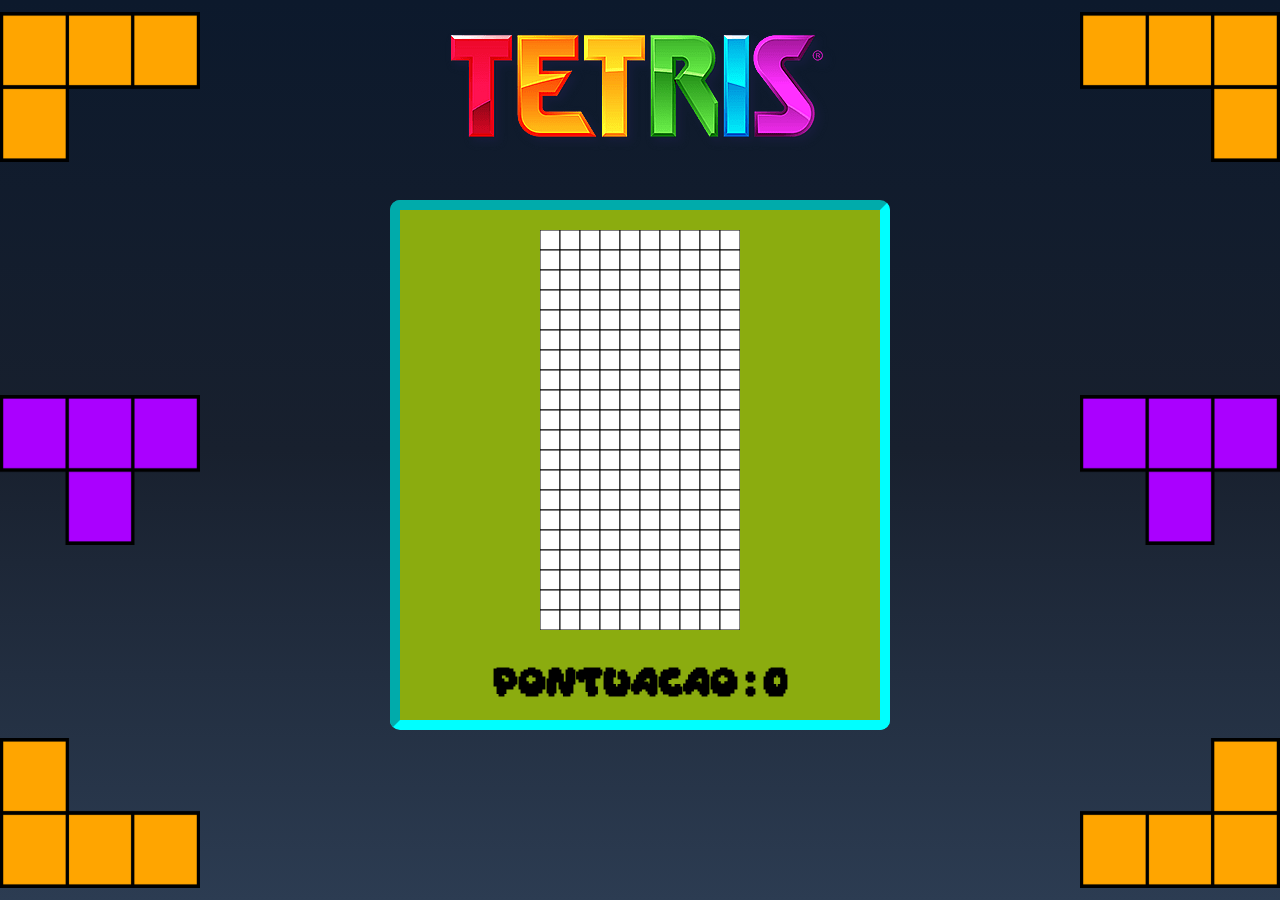
<file: src/index.html>
<!DOCTYPE html>
<html lang="en">
<head>
    <meta charset="UTF-8">
    <meta name="viewport" content="width=device-width, initial-scale=1.0">
    <link rel="stylesheet" href="style.css">
    <title>Tetris</title>
    <style>
        #score{
            display: inline-block;
        }
        div{
            font-size: 25px;
            font-weight: bold;
            font-family: monospace;
            text-align: center;
        }
        canvas{
            display: block;
            margin:0 auto;
        }
    </style>
</head>
<body>
    <div class="header">
        <div class="img">
            <img src="img/tetris_peca.png" alt="peca" id="peca">
        </div>
        <div class="Title">
            <img src="img/tetris_logo2.png" alt="">
        </div>
        <div class="img">
            <img src="img/tetris_peca.png" alt="peca" id="peca2">
        </div>
    </div>

    <div class="middle">
        <div class="img">
            <img src="img/tetris_peca3.png" alt="peca" id="peca">
        </div>
        <div class="container jogo">
            <canvas id="tetris" width="200" height="400"></canvas>
            <div class="pontuacao">
                <br>
                Pontuacao : <div id="score">0</div>
            </div>
            <script src="tetrominoes.js"></script>
            <script src="tetris.js"></script>
        </div>
        <div class="img">
            <img src="img/tetris_peca3.png" alt="peca" id="peca2">
        </div>
    </div>

    <div class="footer">
        <div class="img">
            <img src="img/tetris_peca.png" alt="peca" id="peca">
        </div>
        <div class="img">
            <img src="img/tetris_peca.png" alt="peca" id="peca2">
        </div>
    </div>
</body>
</html>
</file>
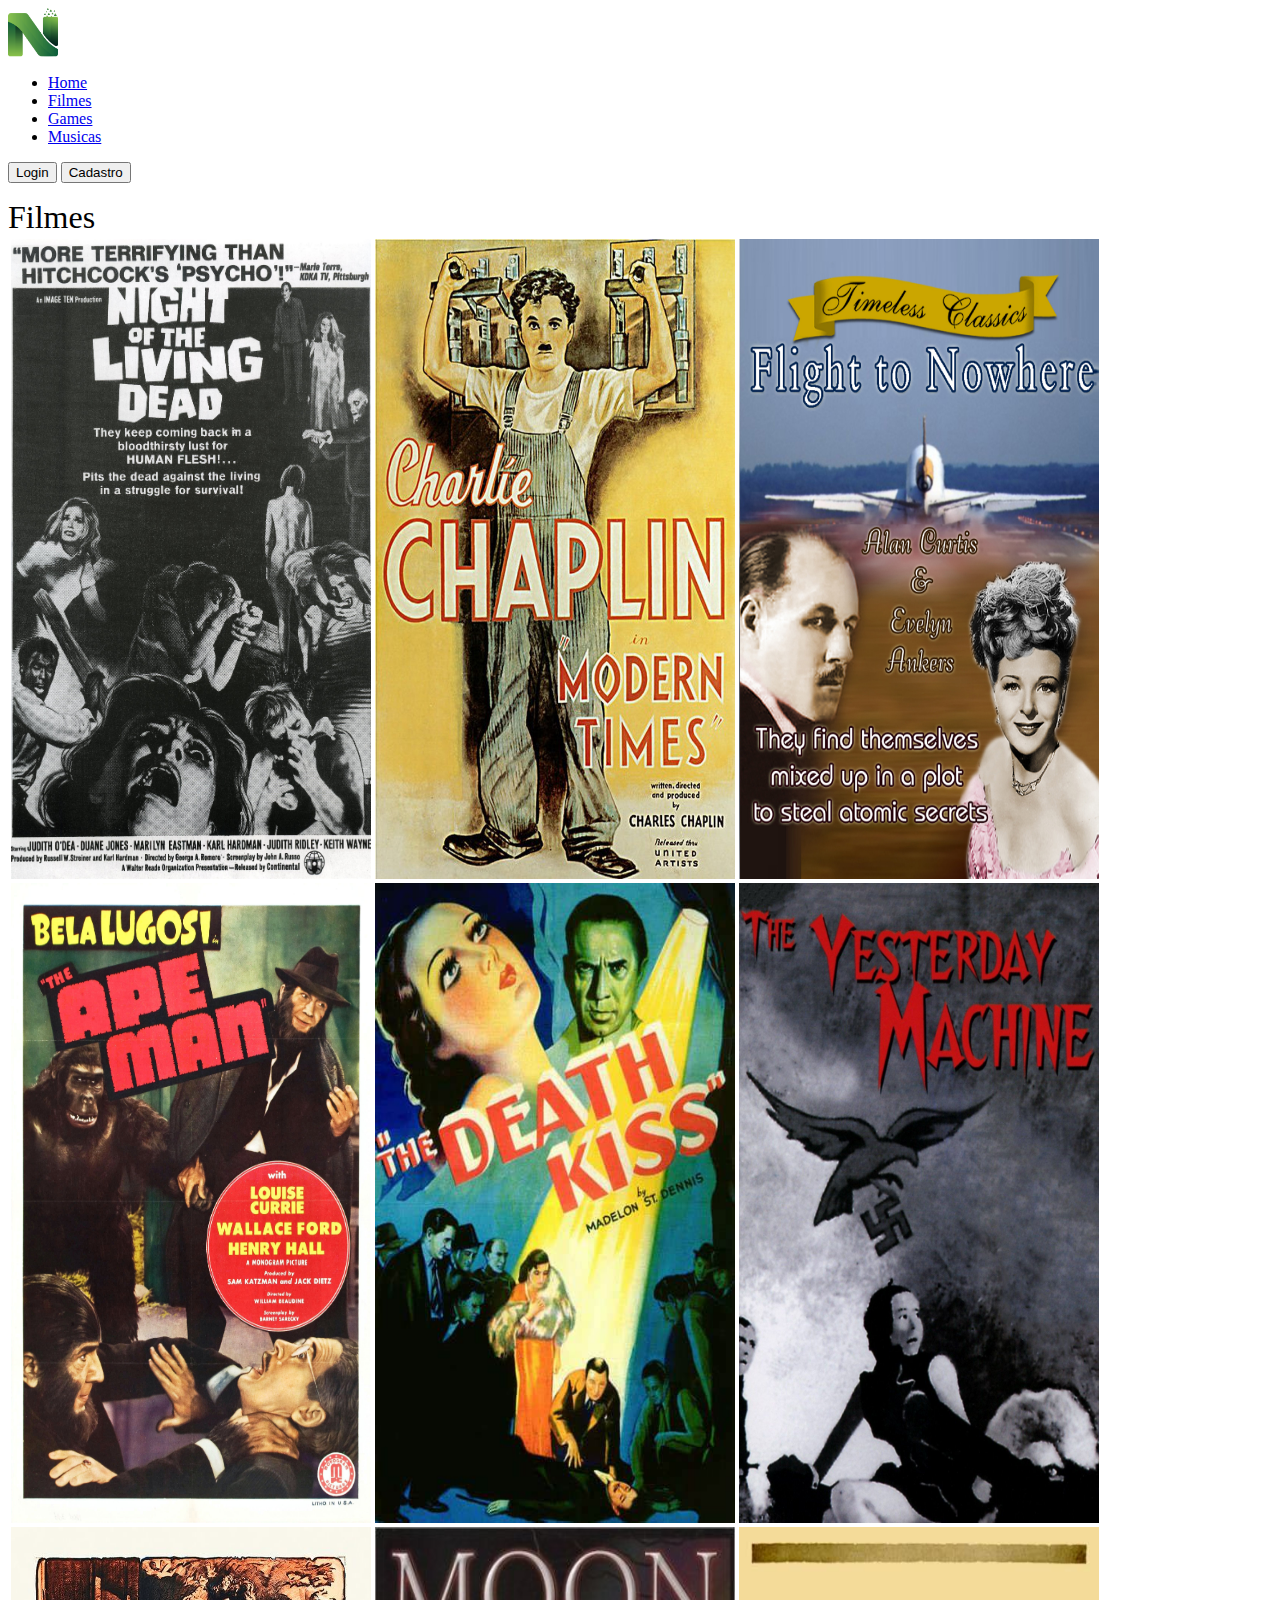
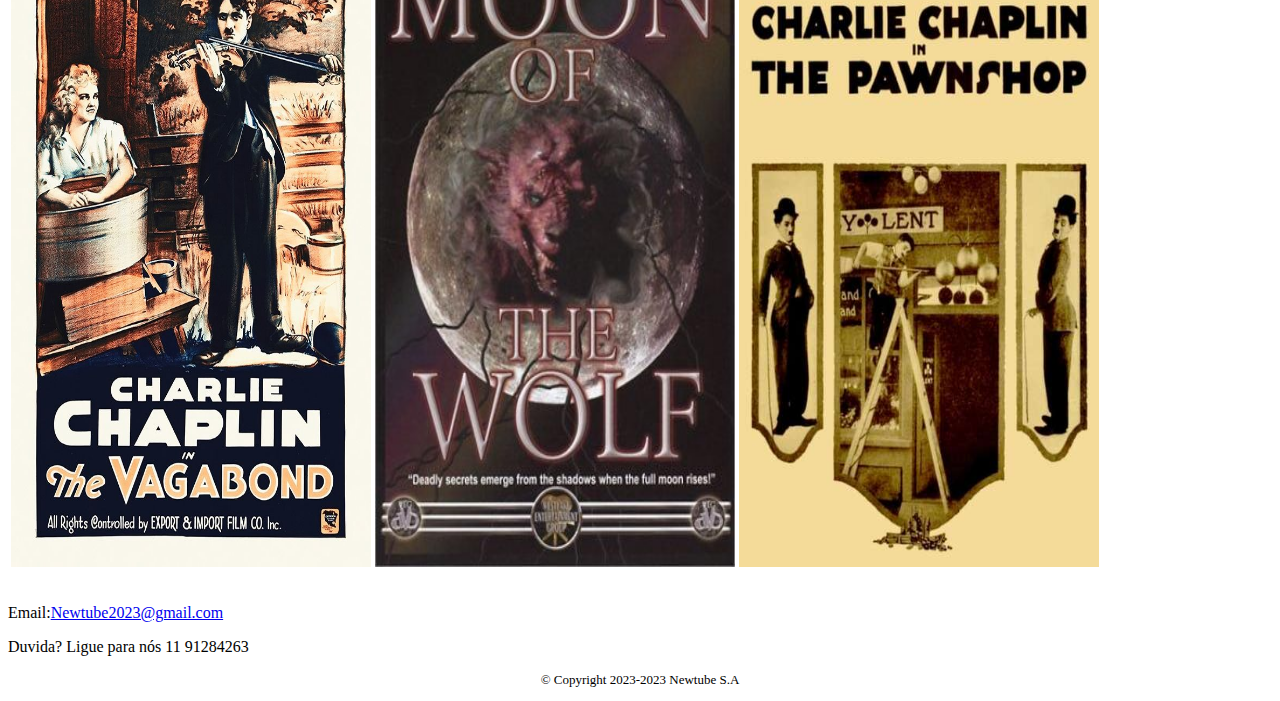
<file: src/filmes.html>
<head>
  <meta charset="UTF-8">
  <meta http-equiv="X-UA-Compatible" content="IE=edge">
  <meta name="viewport" content="width=device-width, initial-scale=1.0">
  <title>Newtube</title>

  <link rel="stylesheet" href="https://stackpath.bootstrapcdn.com/bootstrap/4.1.3/css/bootstrap.min.css" integrity="sha384-MCw98/SFnGE8fJT3GXwEOngsV7Zt27NXFoaoApmYm81iuXoPkFOJwJ8ERdknLPMO" crossorigin="anonymous">
  <style>
  .center {
      display: block;
      margin-left: auto;
      margin-right: auto;
      width: 50%;
    }
  </style>
</head>
<body>
  <nav class="navbar navbar-expand navbar-dark bg-dark">
      <a class="navbar-brand" href="index.html">
          <img
            src="Logo.png"
            alt="Logo"
            width="50"
            height="50"
            href="index.html"
          />
        </a>

      <div class="collapse navbar-collapse" id="navbarsExample02">
          <ul class="navbar-nav mr-auto">
          <li class="nav-item">
              <a class="nav-link" href="index.html">Home</a>
          </li>
          <li class="nav-item">
              <a class="nav-link active" href="filmes.html">Filmes</a>
          </li>
          <li class="nav-item">
              <a class="nav-link" href="games.html">Games</a>
          </li>
          <li class="nav-item">
              <a class="nav-link" href="musicas.html">Musicas</a>
          </li>
          </ul>
          <form class="form-inline my-2 my-md-0">
              <button
              class="btn btn-outline-secondary"
              onclick="window.location.href='login.html'"
            >
              Login
            </button>
            <button
              class="btn btn-outline-secondary"
              onclick="window.location.href='cadastro.html'"
            >
              Cadastro
            </button>
          </form>
      </div>
  </nav>

  <body>
    <a style="font-size: xx-large; color: black">Filmes</a>
    <table>
      <tr>
        <th>
          <a href="NOTLD.html">
            <img
              src="NOTLD.jpg"
              alt="NOTLD"
              width="360"
              height="640"
            />
          </a>
        </th>
        <th>
          <a href="CCTM.html">
            <img
              src="CharlieC_MT.jpg"
              alt="CCTM"
              width="360"
              height="640"
            />
          </a>
        </th>
        <th>
          <a href="FTN.html">
            <img
              src="FTN.jpg"
              alt="FTN"
              width="360"
              height="640"
            />
          </a>
        </th>
      </tr>
      <tr>
        <td>
          <a href="TAM.html">
            <img
              src="TAM.jpg"
              alt="TAM"
              width="360"
              height="640"
            />
          </a>
        </td>
        <td>
          <a href="TDK.html">
            <img
              src="TDK.jpeg"
              alt="TDK"
              width="360"
              height="640"
            />
          </a>
        </td>
        <td>
          <a href="TYM.html">
            <img
              src="TYM.jpg"
              alt="TYM"
              width="360"
              height="640"
            />
          </a>
        </td>
      </tr>
      <tr>
        <td>
          <a href="CC_TV.html">
            <img
              src="CC_TV.jpeg"
              alt="CC_TV"
              width="360"
              height="640"
            />
          </a>
        </td>
        <td>
          <a href="MOTW.html">
            <img
              src="MOTW.jpg"
              alt="MOTW"
              width="360"
              height="640"
            />
          </a>
        </td>
        <td>
          <a href="CC_TPS.html">
            <img
              src="CC_TPS.jpg"
              alt="CC_TPS"
              width="360"
              height="640"
            />
          </a>
        </td>
      </tr>
    </table>
  </body>
  <br />

  <footer>
    <p style="color: black">
      Email:<a href="mailto:Newtube2023@gmail.com">Newtube2023@gmail.com</a>
    </p>
    <p style="color: black">Duvida? Ligue para nós 11 91284263</p>
    <p style="text-align: center; font-size: small; color: black">
      © Copyright 2023-2023 Newtube S.A
    </p>
  </footer>
</html>
</file>
<file: src/style.css>
@font-face {
    font-family: 'PixelFont';
    src: url('fonts/Daydream.ttf') format('truetype');
    
}

*{
    box-sizing: border-box;
}

body{
    padding: 0;
    margin: 0;
    background: linear-gradient(#0c192c, #18202e, #2c3c52);
    height: 100vh;
    overflow: hidden;
} 

.header{
    display: flex;
    align-items: center;
    justify-content: space-between;
    color: white;
    height: 20%;
}

.footer{
    display: flex;
    align-items: center;
    justify-content: space-between;
    transform: scaleY(-1);
    height: 10%;
}

.middle{
    display: flex;
    align-items: center;
    justify-content: space-around;
    height: 65%;
}

#peca{
    height: 150px;
    width: 200px;
}

#peca2{
    height: 150px;
    width: 200px;
    transform: scaleX(-1);
}

.jogo{
    margin: auto;
    margin-top: 20px;
    width: 500px;
    border: 10px inset aqua;
    border-radius: 10px;
    padding: 20px;
    background-color: #8BAC0F;
}

.pontuacao{
    font-family: 'PixelFont';
    color: black;
}

#score{
    font-family: 'PixelFont';
}
</file>
